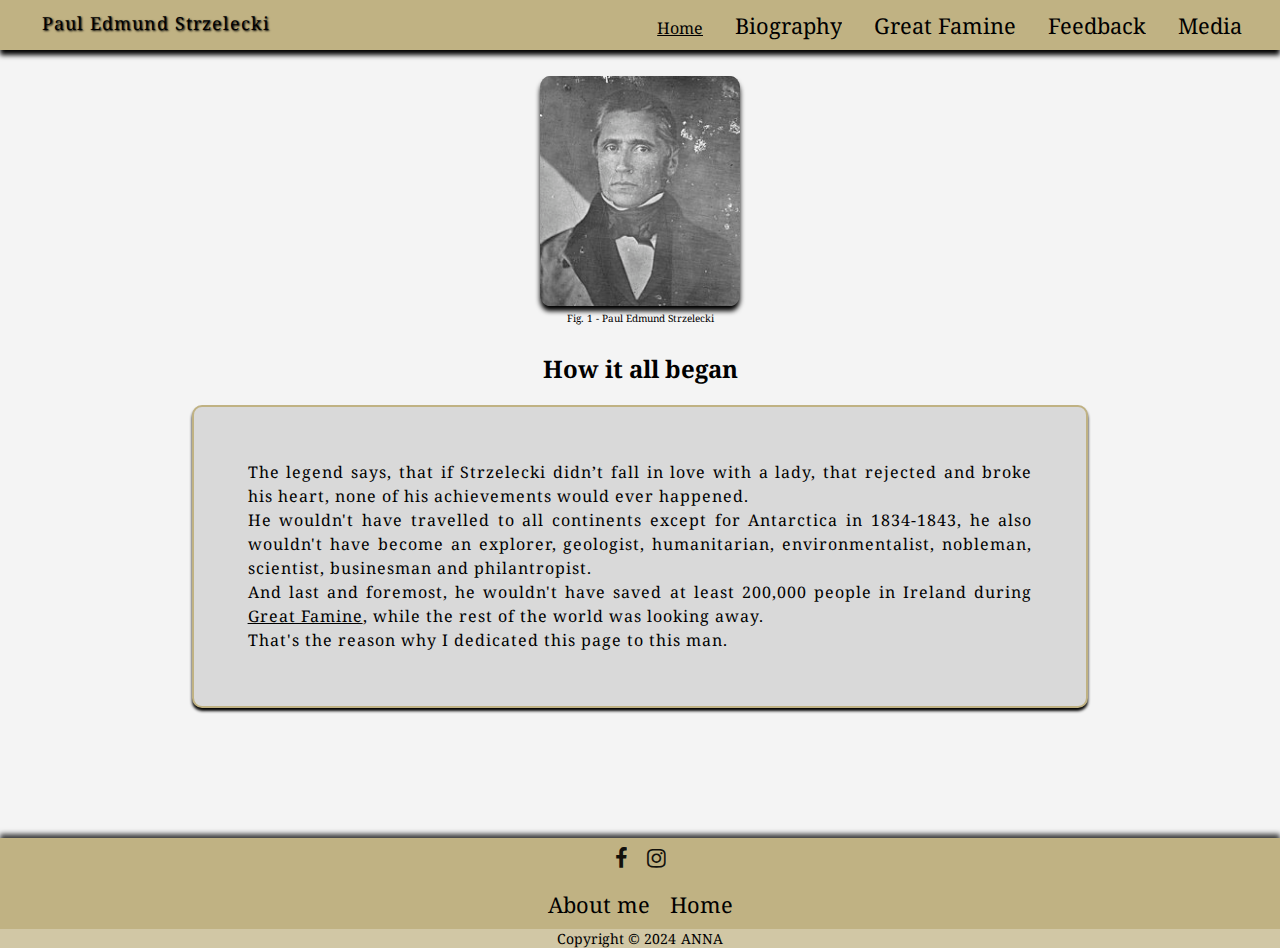
<file: index.html>
<!DOCTYPE html>
<html lang="en">
  <head>
    <meta charset="UTF-8">
    <meta http-equiv="X-UA-Compatible" content="IE=edge"/>
    <meta name="viewport" content="width=device-width, initial-scale=1.0"/>
    <!-- Title -->
    <title>Paul Edmund Strzelecki (1797-1873)</title>
    <!-- Favicon -->
    <link
      rel="apple-touch-icon"
      sizes="180x180"
      href="assets/favicon/apple-touch-icon.png"/>
    <link
      rel="icon"
      type="image/png"
      sizes="32x32"
      href="assets/favicon/favicon-32x32.png"/>
    <link
      rel="icon"
      type="image/png"
      sizes="16x16"
      href="assets/favicon/favicon-16x16.png"/>
    <link
      rel="icon"
      type="image/png"
      sizes="512x512"
      href="assets/favicon/android-chrome-512x512.png"/>
    <link
      rel="icon"
      type="image/png"
      sizes="192x192"
      href="assets/favicon/android-chrome-192x192.png"/>

    <!-- Meta tags -->
    <meta
      name="keywords"
      content="Pawel Strzelecki, Paul Strzelecki, Great Famine, Famine, Great Hunger, Irish Potato Famine, explorer, traveler, "/>
    <meta
      name="description"
      content="Paul Strzelecki. A history of one of the
        greatest travellers and philantropists in the history of the world"/>

    <!-- Add icons and logos library -->
    <link
      rel="stylesheet"
      href="https://cdnjs.cloudflare.com/ajax/libs/font-awesome/4.7.0/css/font-awesome.min.css"/>
    <!-- Link stylesheet-->

    <link rel="stylesheet" href="assets/css/style.css"/>
  </head>
  <body>
    <!-- Wrapper for navbar and main 
        content -->
    <div class="wrapper">
      <!-- Header -->
      <header class="header">
        <!-- logo -->
        <div class="logo">Paul Edmund Strzelecki</div>
        <!-- menu toggle -->
        <input id="menu-toggle" type="checkbox"/>
        <label class="menu-button-container" for="menu-toggle">
          <span class="menu-button"></span
        ></label>
        <!-- navbar -->
        <ul class="menu">
          <li>
            <a href="index.html" id="home" class="active">Home</a>
          </li>
          <li>
            <a href="biography.html"  class="ahref">Biography</a>
          </li>
          <li>
            <a href="greatfamine.html"  class="ahref">Great Famine</a>
          </li>
          <li>
            <a href="leavefeedback.html"  class="ahref">Feedback</a>
          </li>
          <li>
            <a href="media.html"  class="ahref">Media</a>
          </li>
        </ul>
      </header>

      <!--image -->
      <figure class="image">
        <img src="assets/images/picture-1.jpg" alt="photo of Strzelecki" id="picture-1"/>
        <figcaption>Fig. 1 - Paul Edmund Strzelecki</figcaption>
      </figure>

    
      <!-- introduction text -->
    <h2>How it all began</h2>
    <div class="main-content">
        <p class="paragraph">The legend says, that if Strzelecki didn’t fall in love with a lady, that rejected and
            broke his heart, none of his achievements would ever happened.
            <br> He wouldn't have travelled to all continents except for Antarctica in 1834-1843,
            he also wouldn't have become an explorer, geologist, humanitarian, environmentalist, nobleman,
            scientist, businesman and philantropist.
            <br>And last and foremost, he wouldn't have saved at least 200,000 people in Ireland during <a
                href="greatfamine.html" style="color: black;">Great Famine</a>,
            while the rest of the world was looking away.<br>
            That's the reason why I dedicated this page to this man.
        </p>
    
    </div>
    </div>

    <!-- footer-->
    <div class="footer">
        <!-- footer container -->
        <div class="footerContainer">
            <!-- social icons in the footer -->
            <div class="socialIcons">
                <a href="https://www.facebook.com/" target="_blank"><i class="fa fa-facebook"
                        style="color: #000000;"></i></a>
                <a href="https://www.instagram.com/" target="_blank"><i class="fa fa-instagram"
                        style="color: #000000;"></i></a>
            </div>
        </div>
        <!-- footer navigation-->
        <div class="footerNav">
            <ul>
                <li><a href="aboutme.html" target="_blank">About me</a></li>
                <li><a href="#home">Home</a></li>
            </ul>
        </div>
        <!-- footer bottom -->
        <div class="footerBottom">
            <p> Copyright &copy; 2024</p>
            <p id="designer">Anna</p>
        </div>
    </div>


  </body>
</html>
</file>
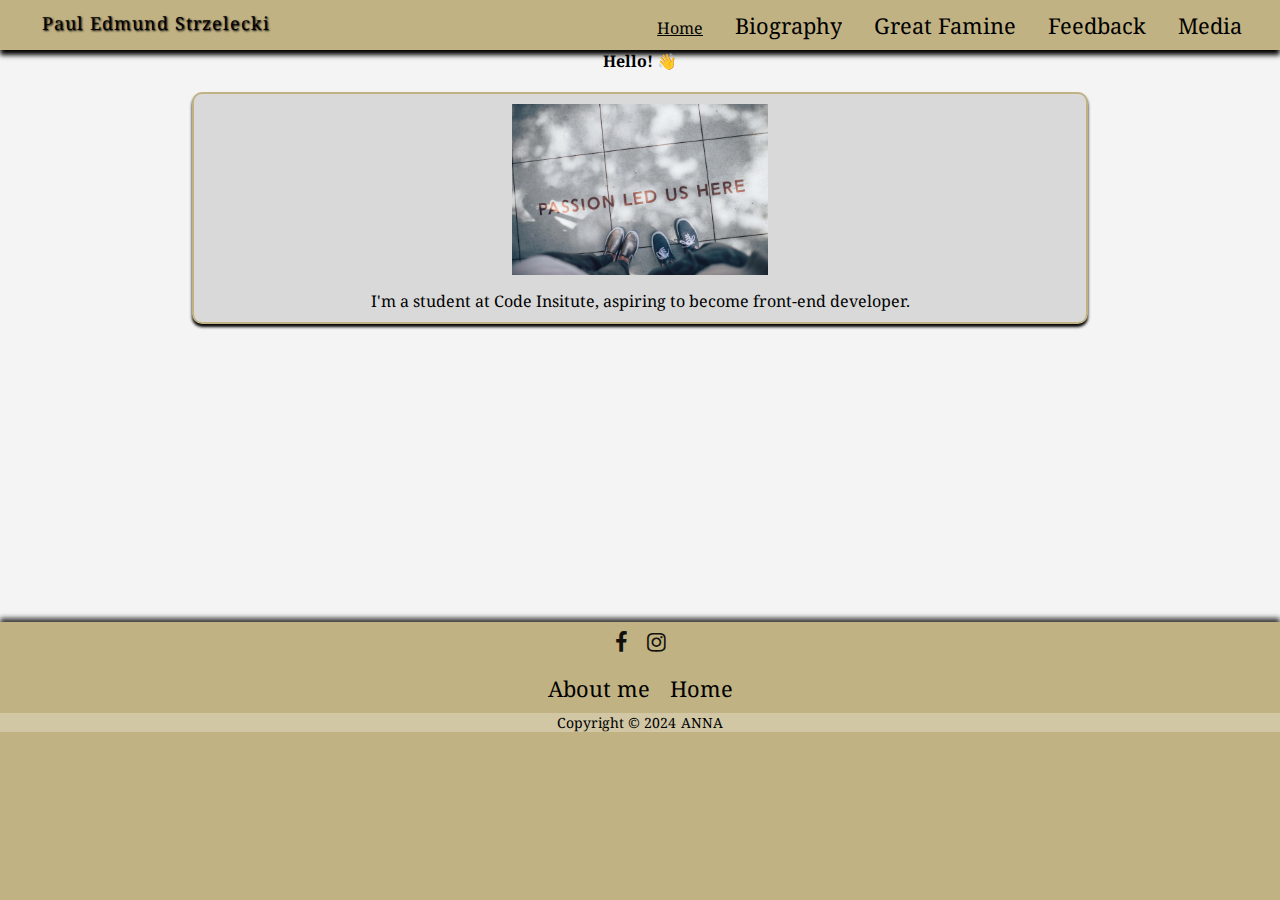
<file: aboutme.html>
<!DOCTYPE html>
<html lang="en">
  <head>
    <meta charset="UTF-8">
    <meta http-equiv="X-UA-Compatible" content="IE=edge"/>
    <meta name="viewport" content="width=device-width, initial-scale=1.0"/>
    <!-- Title -->
    <title>Paul Edmund Strzelecki (1797-1873)</title>
    <!-- Favicon -->
    <link
      rel="apple-touch-icon"
      sizes="180x180"
      href="assets/favicon/apple-touch-icon.png"/>
    <link
      rel="icon"
      type="image/png"
      sizes="32x32"
      href="assets/favicon/favicon-32x32.png"/>
    <link
      rel="icon"
      type="image/png"
      sizes="16x16"
      href="assets/favicon/favicon-16x16.png"/>
    <link
      rel="icon"
      type="image/png"
      sizes="512x512"
      href="assets/favicon/android-chrome-512x512.png"/>
    <link
      rel="icon"
      type="image/png"
      sizes="192x192"
      href="assets/favicon/android-chrome-192x192.png"/>

    <!-- Meta tags -->
    <meta
      name="keywords"
      content="Pawel Strzelecki, Paul Strzelecki, Great Famine, Famine, Great Hunger, Irish Potato Famine, explorer, traveler, "/>
    <meta
      name="description"
      content="Paul Strzelecki. A history of one of the
        greatest travellers and philantropists in the history of the world"/>

    <!-- Add icons and logos library -->
    <link
      rel="stylesheet"
      href="https://cdnjs.cloudflare.com/ajax/libs/font-awesome/4.7.0/css/font-awesome.min.css"/>
    <!-- Link stylesheet-->

    <link rel="stylesheet" href="assets/css/style.css"/>
  </head>

  <body>
    <!-- Wrapper for navbar and main 
        content -->
    <div class="wrapper">
      <!-- Header -->
      <header class="header">
        <!-- logo -->
        <div class="logo">Paul Edmund Strzelecki</div>
        <!-- menu toggle -->
        <input id="menu-toggle" type="checkbox" />
        <label class="menu-button-container" for="menu-toggle">
          <span class="menu-button"></span
        ></label>
        <!-- navbar -->
        <ul class="menu">
          <li>
            <a href="index.html" id="home" class="active">Home</a>
          </li>
          <li>
            <a href="biography.html"  class="ahref">Biography</a>
          </li>
          <li>
            <a href="greatfamine.html"  class="ahref">Great Famine</a>
          </li>
          <li>
            <a href="leavefeedback.html"  class="ahref">Feedback</a>
          </li>
          <li>
            <a href="media.html" class="ahref">Media</a>
          </li>
        </ul>
      </header>

      <!-- About me -->
    <h4>Hello! &#128075;</h4>
      <div class="main-content">
        <img src="assets/images/aboutme-image.jpg" alt="image about me" style="width:20vw; height: auto"/>  
        <p style="padding-top: 10px">
          I'm a student at Code Insitute, aspiring to become front-end
          developer.
        </p>
      </div>
    </div>

    <!-- footer-->
    <div class="footer">
      <!-- footer container -->
      <div class="footerContainer">
        <!-- social icons in the footer -->
        <div class="socialIcons">
          <a href="https://www.facebook.com/" target="_blank"
            ><i class="fa fa-facebook" style="color: #000000"></i
          ></a>
          <a href="https://www.instagram.com/" target="_blank"
            ><i class="fa fa-instagram" style="color: #000000"></i
          ></a>
        </div>
      </div>
      <!-- footer navigation-->
      <div class="footerNav">
        <ul>
          <li><a href="aboutme.html" target="_blank">About me</a></li>
          <li><a href="#home">Home</a></li>
        </ul>
      </div>
      <!-- footer bottom -->
      <div class="footerBottom">
        <p>Copyright &copy; 2024</p>
        <p id="designer">Anna</p>
      </div>
    </div>
  </body>
</html>
</file>
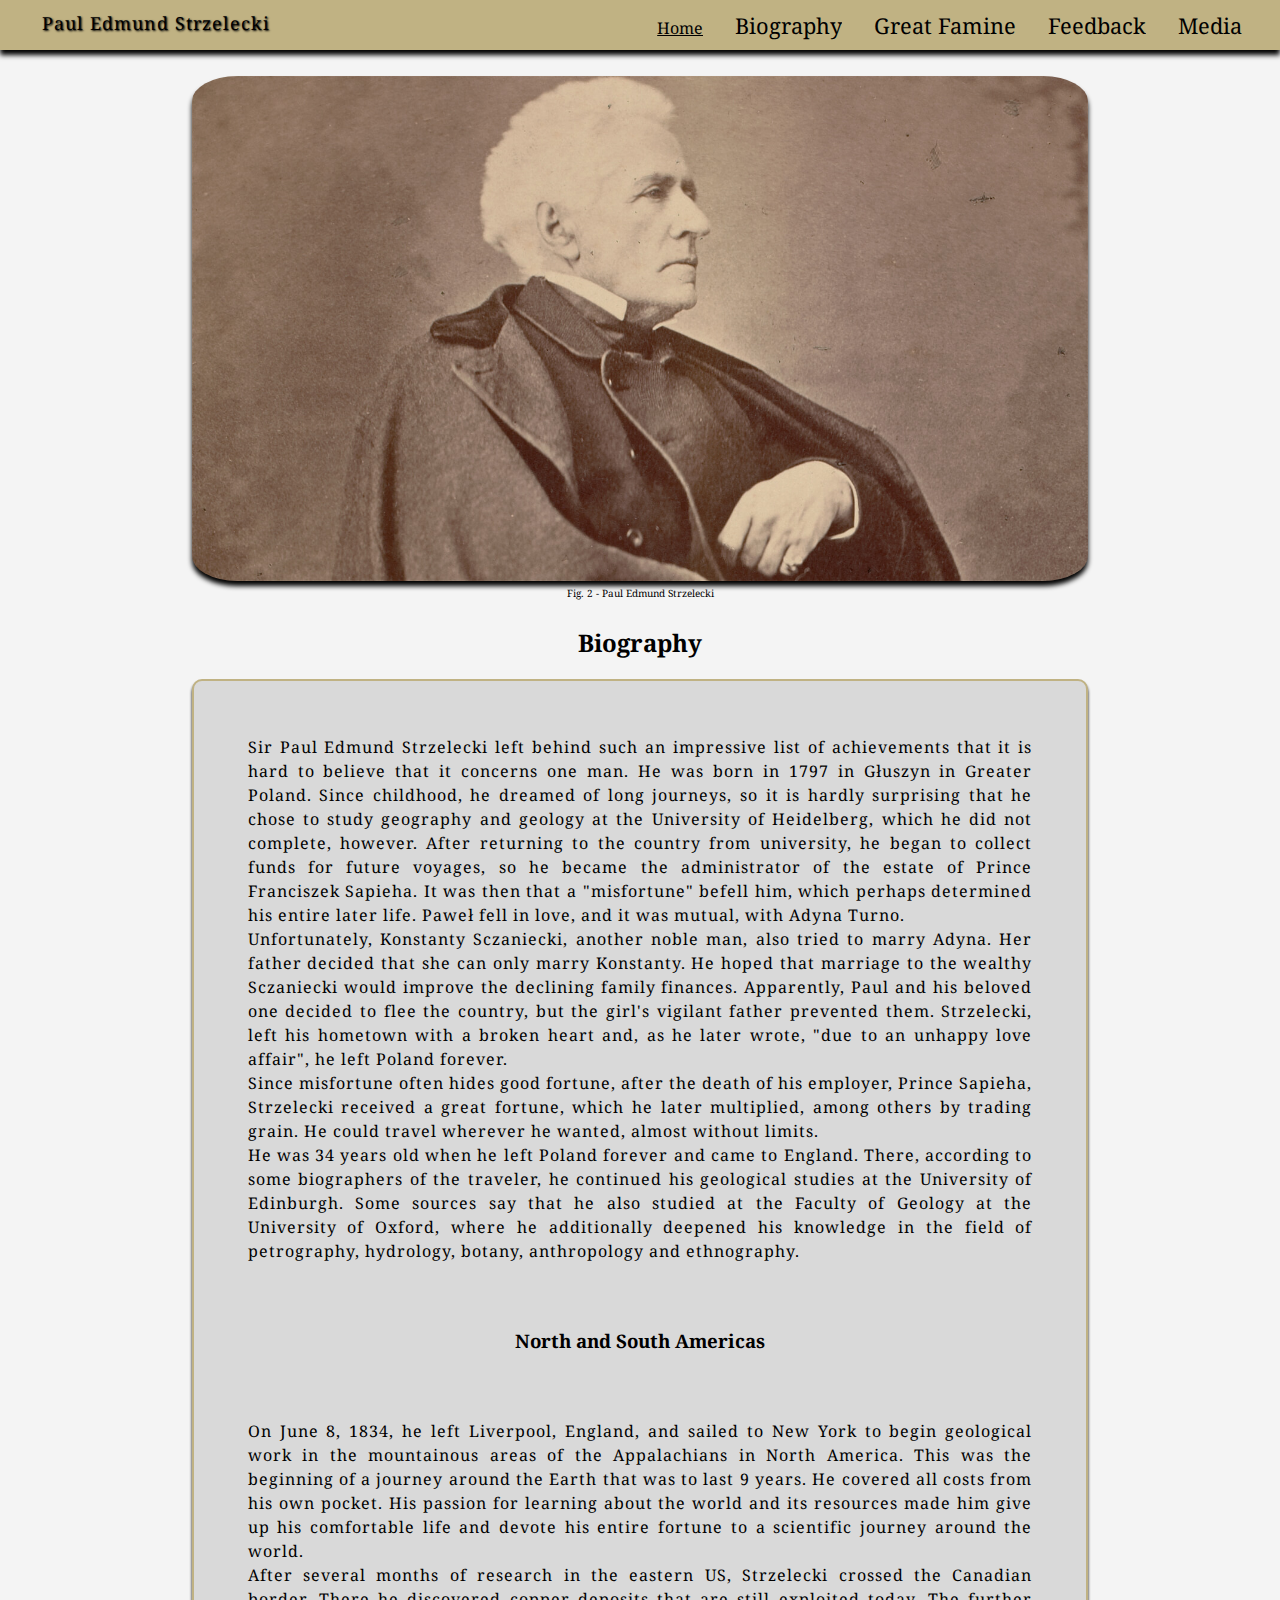
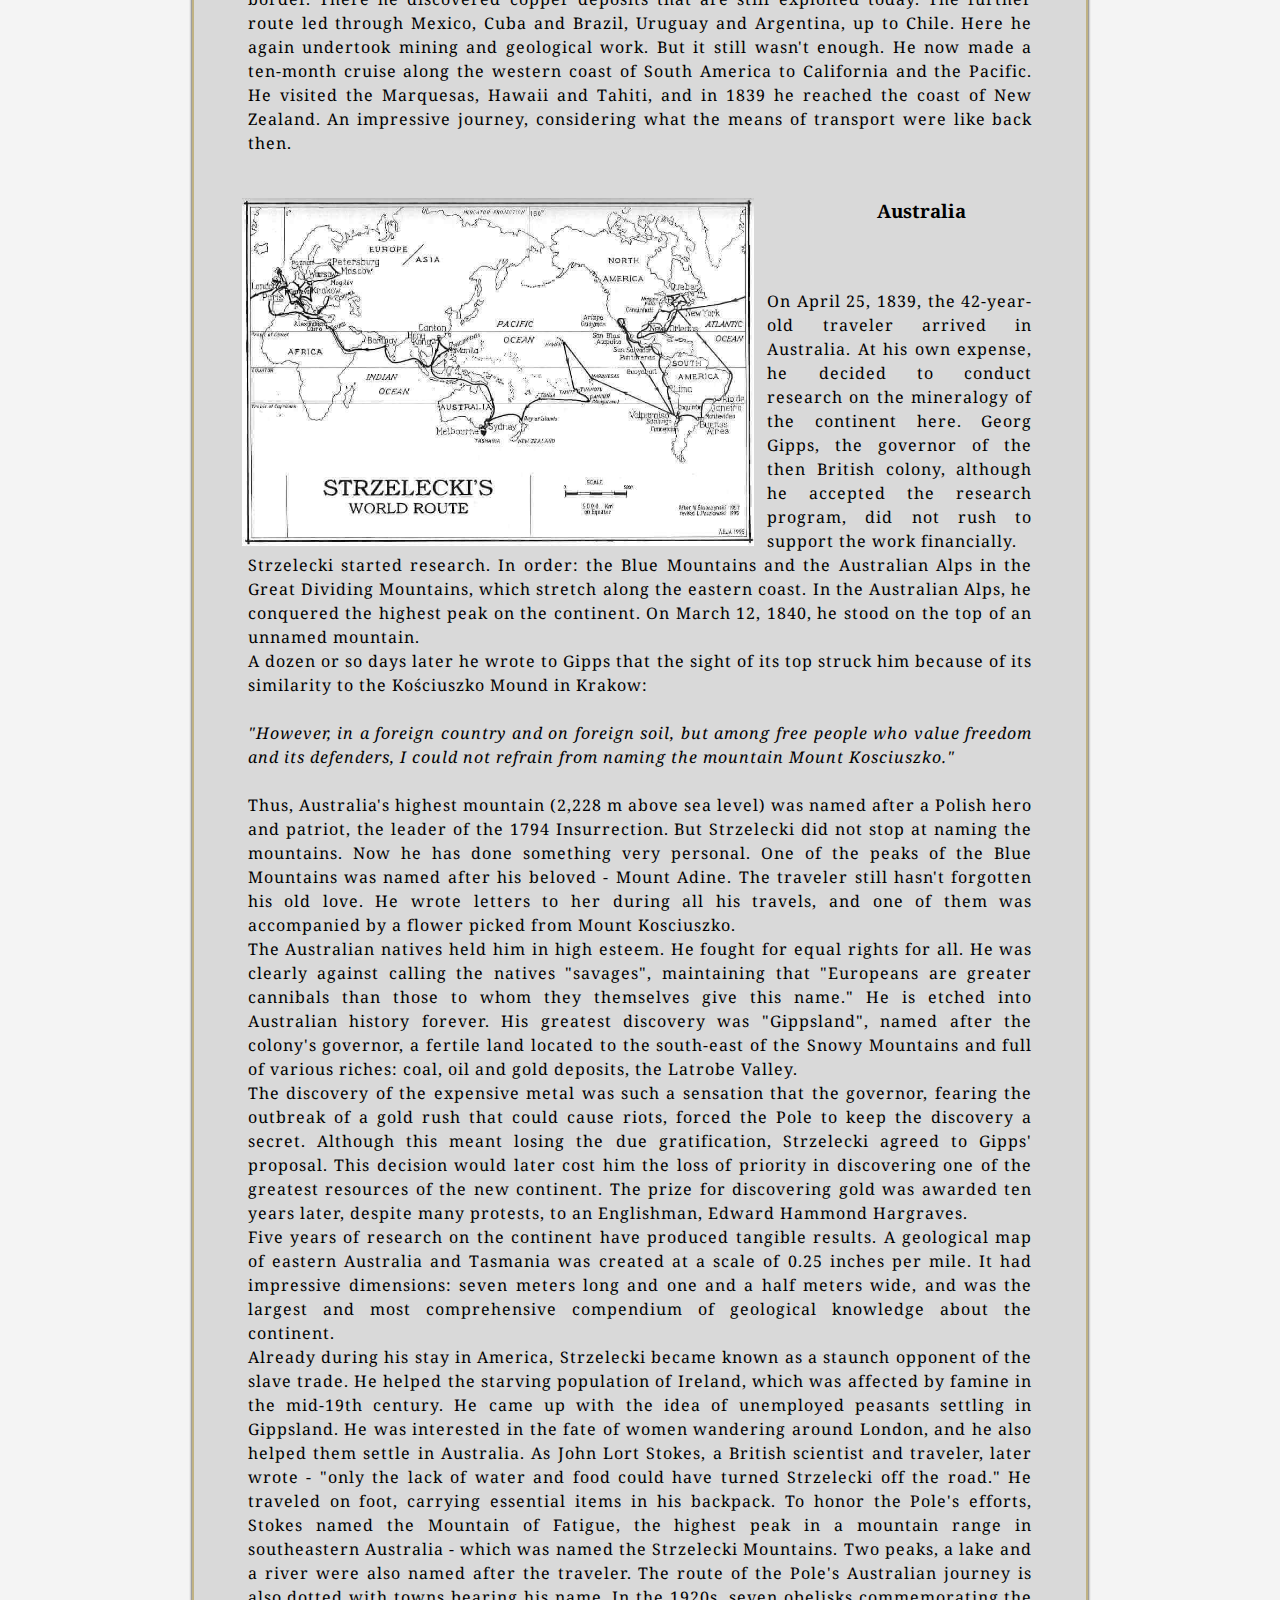
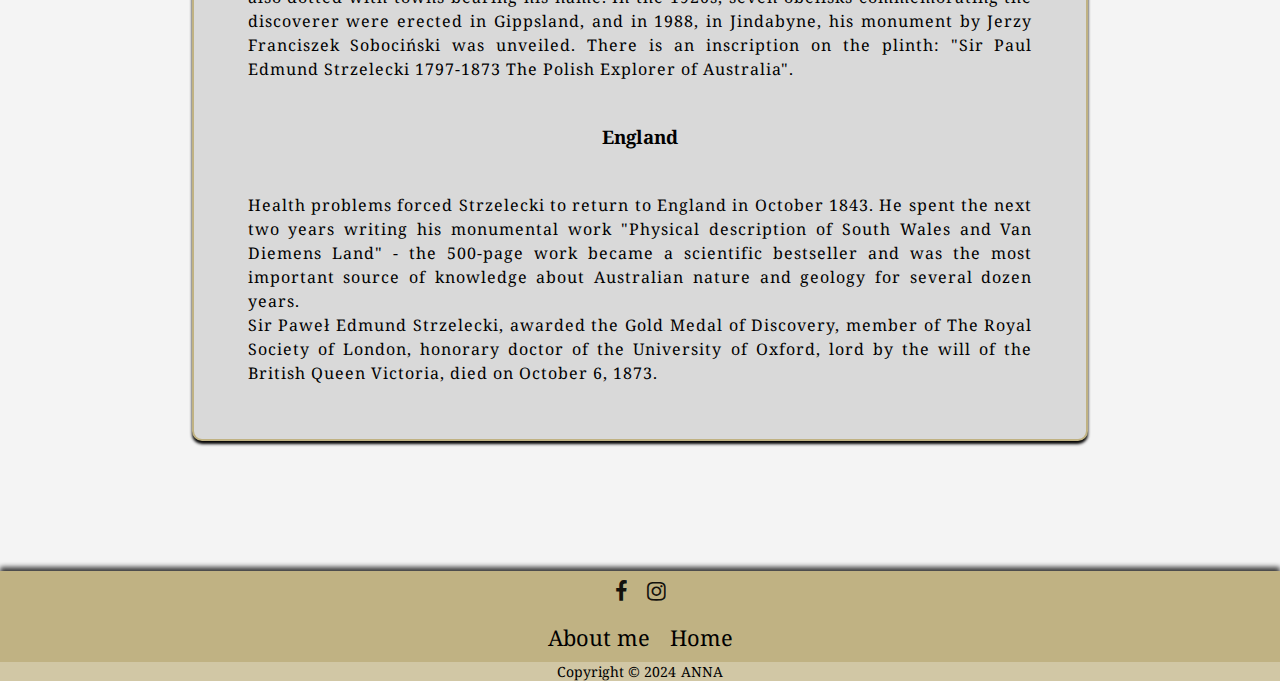
<file: biography.html>
<!DOCTYPE html>
<html lang="en">
  <head>
    <meta charset="UTF-8">
    <meta http-equiv="X-UA-Compatible" content="IE=edge" />
    <meta name="viewport" content="width=device-width, initial-scale=1.0"/>
    <!-- Title -->
    <title>Paul Edmund Strzelecki (1797-1873)</title>
    <!-- Favicon -->
    <link
      rel="apple-touch-icon"
      sizes="180x180"
      href="assets/favicon/apple-touch-icon.png"/>
    <link
      rel="icon"
      type="image/png"
      sizes="32x32"
      href="assets/favicon/favicon-32x32.png"/>
    <link
      rel="icon"
      type="image/png"
      sizes="16x16"
      href="assets/favicon/favicon-16x16.png"/>
    <link
      rel="icon"
      type="image/png"
      sizes="512x512"
      href="assets/favicon/android-chrome-512x512.png"/>
    <link
      rel="icon"
      type="image/png"
      sizes="192x192"
      href="assets/favicon/android-chrome-192x192.png"/>

    <!-- Meta tags -->
    <meta
      name="keywords"
      content="Pawel Strzelecki, Paul Strzelecki, Great Famine, Famine, Great Hunger, Irish Potato Famine, explorer, traveler, "/>
    <meta
      name="description"
      content="Paul Strzelecki. A history of one of the
        greatest travellers and philantropists in the history of the world"/>

    <!-- Add icons and logos library -->
    <link
      rel="stylesheet"
      href="https://cdnjs.cloudflare.com/ajax/libs/font-awesome/4.7.0/css/font-awesome.min.css"/>
    <!-- Link stylesheet-->

    <link rel="stylesheet" href="assets/css/style.css"/>
  </head>

  <body>
    <!-- Wrapper for navbar and main 
        content -->
    <div class="wrapper">
      <!-- Header -->
      <header class="header">
        <!-- logo -->
        <div class="logo">Paul Edmund Strzelecki</div>
        <!-- menu toggle -->
        <input id="menu-toggle" type="checkbox" />
        <label class="menu-button-container" for="menu-toggle">
          <span class="menu-button"></span
        ></label>
        <!-- navbar -->
        <ul class="menu">
          <li>
            <a href="index.html" id="home" class="active">Home</a>
          </li>
          <li>
            <a href="biography.html"  class="ahref">Biography</a>
          </li>
          <li>
            <a href="greatfamine.html"  class="ahref">Great Famine</a>
          </li>
          <li>
            <a href="leavefeedback.html"  class="ahref">Feedback</a>
          </li>
          <li>
            <a href="media.html"  class="ahref">Media</a>
          </li>
        </ul>
      </header>

      <!-- Picture 2 of Strzelecki -->
      <figure class="image">
        <img src="assets/images/picture-2.jpg" alt="image of Strzelecki" id="picture-2" />
        <figcaption>Fig. 2 - Paul Edmund Strzelecki</figcaption>
      </figure>

      <!-- Main text-->
    <h2>Biography</h2>
    <div class="main-content"> 
        <p class="paragraph">Sir Paul Edmund Strzelecki left behind such an impressive list of achievements that it is
            hard to believe that it concerns one man.
    
            He was born in 1797 in Głuszyn in Greater Poland. Since childhood, he dreamed of long journeys, so it is
            hardly surprising that he chose to study geography and geology at the University of Heidelberg, which he did
            not complete, however. After returning to the country from university, he began to collect funds for future
            voyages, so he became the administrator of the estate of Prince Franciszek Sapieha. It was then that a
            "misfortune" befell him, which perhaps determined his entire later life. Paweł fell in love, and it was
            mutual, with Adyna Turno.<br>
            Unfortunately, Konstanty Sczaniecki, another noble man, also tried to marry Adyna. Her father decided that
            she
            can only marry Konstanty. He hoped that marriage to the wealthy Sczaniecki would improve the declining
            family
            finances. Apparently, Paul and his beloved one decided to flee the country, but the girl's vigilant father
            prevented them. Strzelecki, left his hometown with a broken heart and, as he later wrote, "due to an unhappy
            love affair", he left Poland forever.
            <br>
            Since misfortune often hides good fortune, after the death of his employer, Prince Sapieha, Strzelecki
            received a great fortune, which he later multiplied, among others by trading grain. He could travel wherever
            he wanted, almost without limits.
            <br>
            He was 34 years old when he left Poland forever and came to England. There, according to some biographers of
            the traveler, he continued his geological studies at the University of Edinburgh. Some sources say that he
            also studied at the Faculty of Geology at the University of Oxford, where he additionally deepened his
            knowledge in the field of petrography, hydrology, botany, anthropology and ethnography.
        </p>
        <br>
    
        <h3>North and South Americas</h3>
        <br>
        <p class="paragraph">On June 8, 1834, he left Liverpool, England, and sailed to New York to begin geological
            work in the mountainous areas of the Appalachians in North America. This was the beginning of a journey
            around the Earth that was to last 9 years.
            He covered all costs from his own pocket. His passion for
            learning about the world and its resources made him give up his comfortable life and devote his entire
            fortune to a scientific journey around the world.
            <br>
            After several months of research in the eastern US, Strzelecki crossed the Canadian border. There he
            discovered copper deposits that are still exploited today. The further route led through Mexico, Cuba and
            Brazil, Uruguay and Argentina, up to Chile. Here he again undertook mining and geological work. But it still
            wasn't enough. He now made a ten-month cruise along the western coast of South America to California and the
            Pacific. He visited the Marquesas, Hawaii and Tahiti, and in 1839 he reached the coast of New Zealand. An
            impressive journey, considering what the means of transport were like back then.
        </p>
        <!-- World tour map image-->
        <img src="assets/images/world-tour-map.jpg" id="world-tour-map-image" alt="Strzelecki's world tour map image">
        <h3>Australia</h3>
        <br>
        <p class="paragraph">On April 25, 1839, the 42-year-old traveler arrived in Australia. At his own expense, he
            decided to conduct research on the mineralogy of the continent here. Georg Gipps, the governor of the then
            British colony, although he accepted the research program, did not rush to support the work financially.<br>

            Strzelecki started research. In order: the Blue Mountains and the Australian Alps in the Great Dividing
            Mountains, which stretch along the eastern coast. In the Australian Alps, he conquered the highest peak on
            the continent. On March 12, 1840, he stood on the top of an unnamed mountain.<br>
    
            A dozen or so days later he wrote to Gipps that the sight of its top struck him because of its similarity to
            the Kościuszko Mound in Krakow:<br><br>
    
            <em>"However, in a foreign country and on foreign soil, but among free people who value freedom and its
                defenders, I could not refrain from naming the mountain Mount Kosciuszko."</em><br><br>

            Thus, Australia's highest mountain (2,228 m above sea level) was named after a Polish hero and patriot, the
            leader of the 1794 Insurrection. But Strzelecki did not stop at naming the mountains. Now he has done
            something very personal. One of the peaks of the Blue Mountains was named after his beloved - Mount Adine.
            The traveler still hasn't forgotten his old love. He wrote letters to her during all his travels, and one of
            them was accompanied by a flower picked from Mount Kosciuszko.<br>

            The Australian natives held him in high esteem. He fought for equal rights for all. He was clearly against
            calling the natives "savages", maintaining that "Europeans are greater cannibals than those to whom they
            themselves give this name." He is etched into Australian history forever. His greatest discovery was
            "Gippsland", named after the colony's governor, a fertile land located to the south-east of the Snowy
            Mountains and full of various riches: coal, oil and gold deposits, the Latrobe Valley.<br>

            The discovery of the expensive metal was such a sensation that the governor, fearing the outbreak of a gold
            rush that could cause riots, forced the Pole to keep the discovery a secret. Although this meant losing the
            due gratification, Strzelecki agreed to Gipps' proposal. This decision would later cost him the loss of
            priority in discovering one of the greatest resources of the new continent. The prize for discovering gold
            was awarded ten years later, despite many protests, to an Englishman, Edward Hammond Hargraves.<br>

            Five years of research on the continent have produced tangible results. A geological map of eastern
            Australia and Tasmania was created at a scale of 0.25 inches per mile. It had impressive dimensions: seven
            meters long and one and a half meters wide, and was the largest and most comprehensive compendium of
            geological knowledge about the continent.<br>

            Already during his stay in America, Strzelecki became known as a staunch opponent of the slave trade. He
            helped the starving population of Ireland, which was affected by famine in the mid-19th century. He came up
            with the idea of ​​unemployed peasants settling in Gippsland. He was interested in the fate of women
            wandering around London, and he also helped them settle in Australia. As John Lort Stokes, a British
            scientist and traveler, later wrote - "only the lack of water and food could have turned Strzelecki off the
            road." He traveled on foot, carrying essential items in his backpack. To honor the Pole's efforts, Stokes
            named the Mountain of Fatigue, the highest peak in a mountain range in southeastern Australia - which was
            named the Strzelecki Mountains. Two peaks, a lake and a river were also named after the traveler. The route
            of the Pole's Australian journey is also dotted with towns bearing his name. In the 1920s, seven obelisks
            commemorating the discoverer were erected in Gippsland, and in 1988, in Jindabyne, his monument by Jerzy
            Franciszek Sobociński was unveiled. There is an inscription on the plinth: "Sir Paul Edmund Strzelecki
            1797-1873 The Polish Explorer of Australia".
        </p>
    
        <h3>England</h3>
    
        <p class="paragraph">
            Health problems forced Strzelecki to return to England in October 1843. He spent the next two years writing
            his monumental work "Physical description of South Wales and Van Diemens Land" - the 500-page work became a
            scientific bestseller and was the most important source of knowledge about Australian nature and geology for
            several dozen years.
            <br>
    
            Sir Paweł Edmund Strzelecki, awarded the Gold Medal of Discovery, member of The Royal Society of London,
            honorary doctor of the University of Oxford, lord by the will of the British Queen Victoria, died on October
            6, 1873.
        </p>
    </div>
</div>

    <!-- footer-->
    <div class="footer">
      <!-- footer container -->
      <div class="footerContainer">
        <!-- social icons in the footer -->
        <div class="socialIcons">
          <a href="https://www.facebook.com/" target="_blank"
            ><i class="fa fa-facebook" style="color: #000000"></i
          ></a>
          <a href="https://www.instagram.com/" target="_blank"
            ><i class="fa fa-instagram" style="color: #000000"></i
          ></a>
        </div>
      </div>
      <!-- footer navigation-->
      <div class="footerNav">
        <ul>
          <li><a href="aboutme.html" target="_blank">About me</a></li>
          <li><a href="#home">Home</a></li>
        </ul>
      </div>
      <!-- footer bottom -->
      <div class="footerBottom">
        <p>Copyright &copy; 2024</p>
        <p id="designer">Anna</p>
      </div>
    </div>
  </body>
</html>
</file>
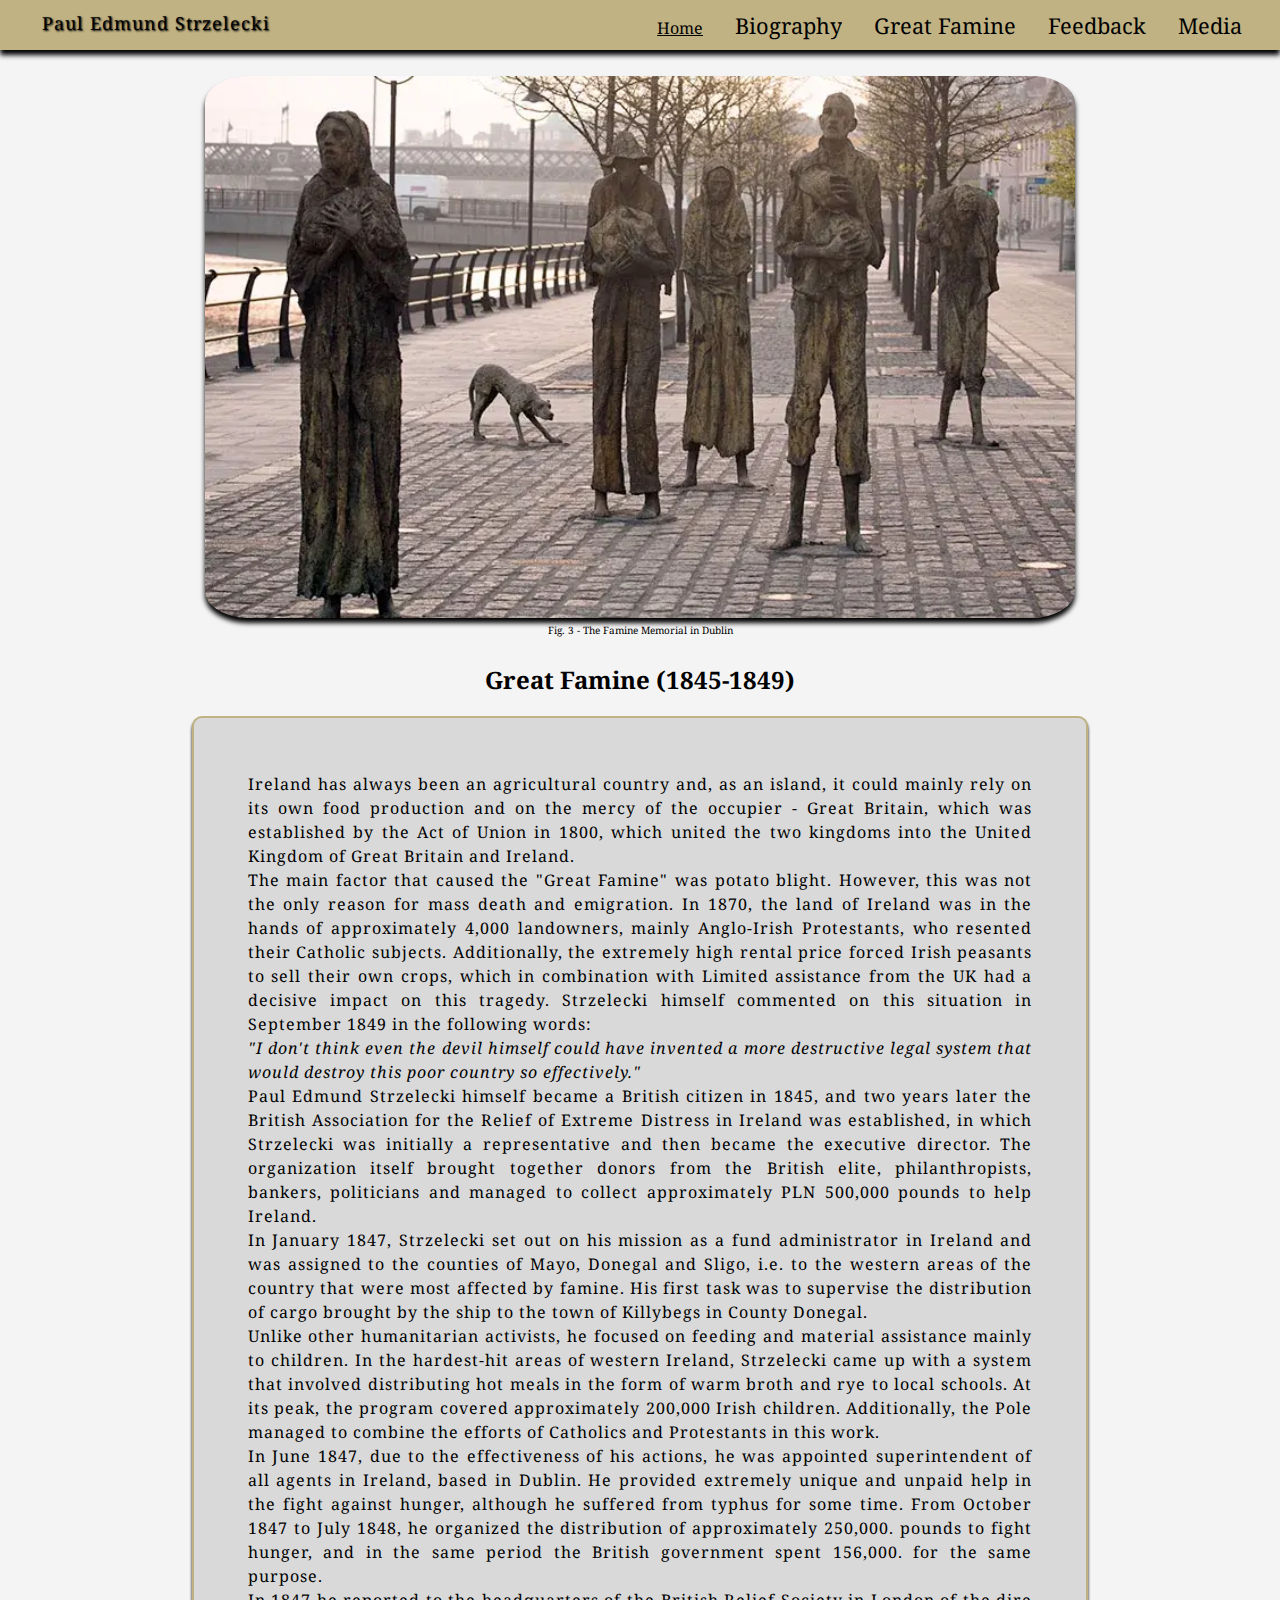
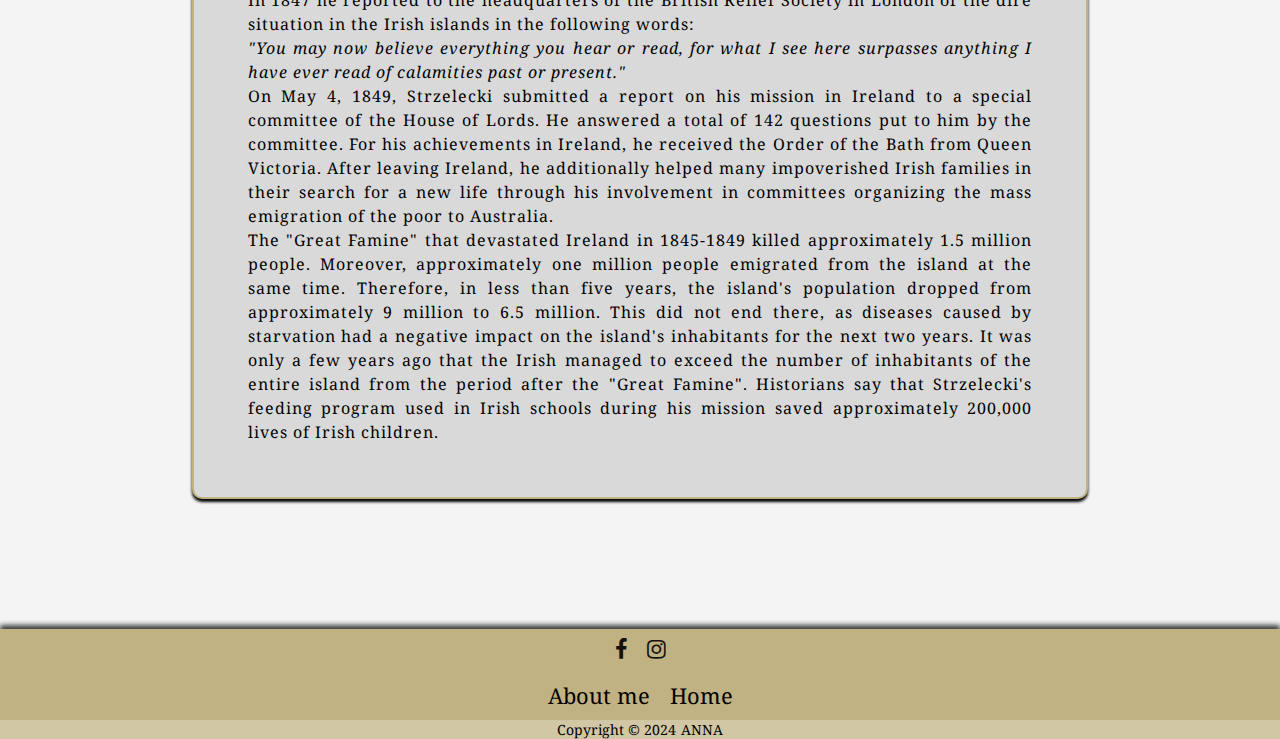
<file: greatfamine.html>
<!DOCTYPE html>
<html lang="en">

<head>
    <meta charset="UTF-8">
    <meta http-equiv="X-UA-Compatible" content="IE=edge"/>
    <meta name="viewport" content="width=device-width, initial-scale=1.0"/>
    <!-- Title -->
    <title>Paul Edmund Strzelecki (1797-1873)</title>
    <!-- Favicon -->
    <link rel="apple-touch-icon" sizes="180x180" href="assets/favicon/apple-touch-icon.png"/>
    <link rel="icon" type="image/png" sizes="32x32" href="assets/favicon/favicon-32x32.png"/>
    <link rel="icon" type="image/png" sizes="16x16" href="assets/favicon/favicon-16x16.png"/>
    <link rel="icon" type="image/png" sizes="512x512" href="assets/favicon/android-chrome-512x512.png"/>
    <link rel="icon" type="image/png" sizes="192x192" href="assets/favicon/android-chrome-192x192.png"/>

    <!-- Meta tags -->
    <meta name="keywords"
        content="Pawel Strzelecki, Paul Strzelecki, Great Famine, Famine, Great Hunger, Irish Potato Famine, explorer, traveler, "/>
    <meta name="description" content="Paul Strzelecki. A history of one of the
        greatest travellers and philantropists in the history of the world"/>

    <!-- Add icons and logos library -->
    <link rel="stylesheet" href="https://cdnjs.cloudflare.com/ajax/libs/font-awesome/4.7.0/css/font-awesome.min.css"/>
    <!-- Link stylesheet-->

    <link rel="stylesheet" href="assets/css/style.css"/>
</head>

<body>
    <!-- Wrapper for navbar and main 
        content -->
    <div class="wrapper">
        <!-- Header -->
        <header class="header">
            <!-- logo -->
            <div class="logo">Paul Edmund Strzelecki</div>
            <!-- menu toggle -->
            <input id="menu-toggle" type="checkbox" />
            <label class="menu-button-container" for="menu-toggle">
                <span class="menu-button"></span></label>
            <!-- navbar -->
            <ul class="menu">
                <li>
                    <a href="index.html" id="home" class="active">Home</a>
                </li>
                <li>
                    <a href="biography.html"  class="ahref">Biography</a>
                </li>
                <li>
                    <a href="greatfamine.html"  class="ahref">Great Famine</a>
                </li>
                <li>
                    <a href="leavefeedback.html"  class="ahref">Feedback</a>
                </li>
                <li>
                    <a href="media.html"  class="ahref">Media</a>
                </li>
            </ul>
        </header>

        <!-- Picture of the Famine Memorial -->
        <figure class="image">
            <img src="assets/images/picture-5.webp" alt="The Famine Memorial in Dublin" id="great-famine-picture" />
            <figcaption>Fig. 3 - The Famine Memorial in Dublin</figcaption>
        </figure>

        <!-- Main text-->

        <h2>Great Famine (1845-1849)</h2>
        <div class="main-content">
                <p class="paragraph">
        
                    Ireland has always been an agricultural country and, as an island, it could mainly rely on its own food
                    production and on the mercy of the occupier - Great Britain, which was established by the Act of Union
                    in 1800, which united the two kingdoms into the United Kingdom of Great Britain and Ireland.
                    <br>
                    The main factor that caused the "Great Famine" was potato blight. However, this was not the only reason
                    for mass death and emigration. In 1870, the land of Ireland was in the hands of approximately 4,000
                    landowners, mainly Anglo-Irish Protestants, who resented their Catholic subjects. Additionally, the
                    extremely high rental price forced Irish peasants to sell their own crops, which in combination with
                    Limited assistance from the UK had a decisive impact on this tragedy. Strzelecki himself commented on
                    this situation in September 1849 in the following words:<br>

                    <em>"I don't think even the devil himself could have invented a more destructive legal system that would
                        destroy this poor country so effectively."</em><br>

                    Paul Edmund Strzelecki himself became a British citizen in 1845, and two years later the British
                    Association for the Relief of Extreme Distress in Ireland was established, in which Strzelecki was
                    initially a representative and then became the executive director. The organization itself brought
                    together donors from the British elite, philanthropists, bankers, politicians and managed to collect
                    approximately PLN 500,000 pounds to help Ireland.<br>

                    In January 1847, Strzelecki set out on his mission as a fund administrator in Ireland and was assigned
                    to the counties of Mayo, Donegal and Sligo, i.e. to the western areas of the country that were most
                    affected by famine. His first task was to supervise the distribution of cargo brought by the ship to the
                    town of Killybegs in County Donegal.<br>

                    Unlike other humanitarian activists, he focused on feeding and material assistance mainly to children.
                    In the hardest-hit areas of western Ireland, Strzelecki came up with a system that involved distributing
                    hot meals in the form of warm broth and rye to local schools. At its peak, the program covered
                    approximately 200,000 Irish children. Additionally, the Pole managed to combine the efforts of Catholics
                    and Protestants in this work.<br>

                    In June 1847, due to the effectiveness of his actions, he was appointed superintendent of all agents in
                    Ireland, based in Dublin. He provided extremely unique and unpaid help in the fight against hunger,
                    although he suffered from typhus for some time. From October 1847 to July 1848, he organized the
                    distribution of approximately 250,000. pounds to fight hunger, and in the same period the British
                    government spent 156,000. for the same purpose.<br>

                    In 1847 he reported to the headquarters of the British Relief Society in London of the dire situation in
                    the Irish islands in the following words:<br>

                    <em>"You may now believe everything you hear or read, for what I see here surpasses anything I have ever
                        read of calamities past or present."</em><br>

                    On May 4, 1849, Strzelecki submitted a report on his mission in Ireland to a special committee of the
                    House of Lords. He answered a total of 142 questions put to him by the committee. For his achievements
                    in Ireland, he received the Order of the Bath from Queen Victoria. After leaving Ireland, he
                    additionally helped many impoverished Irish families in their search for a new life through his
                    involvement in committees organizing the mass emigration of the poor to Australia.<br>

                    The "Great Famine" that devastated Ireland in 1845-1849 killed approximately 1.5 million people.
                    Moreover, approximately one million people emigrated from the island at the same time. Therefore, in
                    less than five years, the island's population dropped from approximately 9 million to 6.5 million. This
                    did not end there, as diseases caused by starvation had a negative impact on the island's inhabitants
                    for the next two years. It was only a few years ago that the Irish managed to exceed the number of
                    inhabitants of the entire island from the period after the "Great Famine".
                    Historians say that Strzelecki's feeding program used in Irish schools during his mission saved
                    approximately 200,000 lives of Irish children.<br>
                 </p>
        </div>
    
    </div>
            
    <!-- footer-->
    <div class="footer">
        <!-- footer container -->
        <div class="footerContainer">
            <!-- social icons in the footer -->
            <div class="socialIcons">
                <a href="https://www.facebook.com/" target="_blank"><i class="fa fa-facebook"
                        style="color: #000000"></i></a>
                <a href="https://www.instagram.com/" target="_blank"><i class="fa fa-instagram"
                        style="color: #000000"></i></a>
            </div>
        </div>
        <!-- footer navigation-->
        <div class="footerNav">
            <ul>
                <li><a href="aboutme.html" target="_blank">About me</a></li>
                <li><a href="#home">Home</a></li>
            </ul>
        </div>
        <!-- footer bottom -->
        <div class="footerBottom">
            <p>Copyright &copy; 2024</p>
            <p id="designer">Anna</p>
        </div>
    </div>
</body>

</html>
</file>
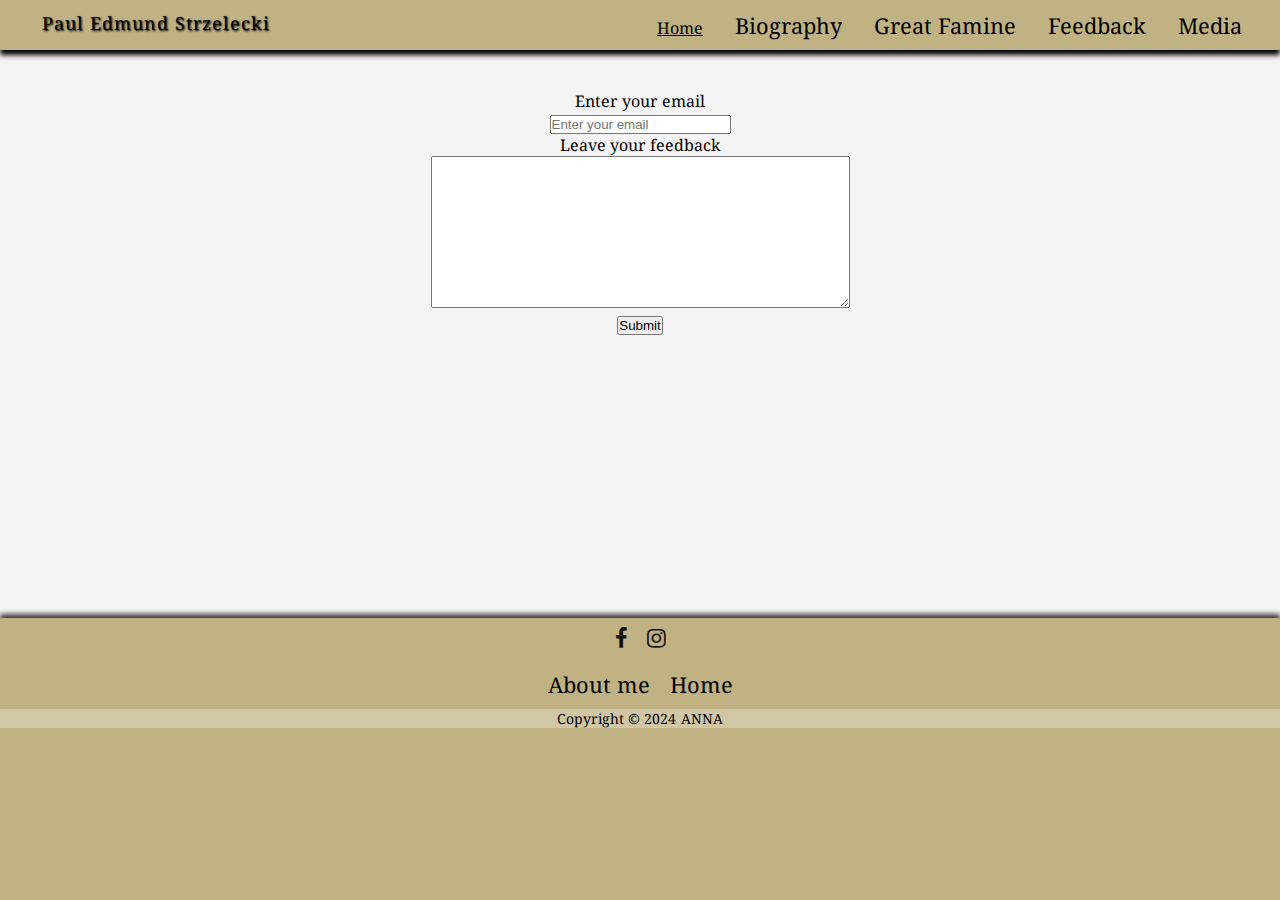
<file: leavefeedback.html>
<!DOCTYPE html>
<html lang="en">
  <head>
    <meta charset="UTF-8">
    <meta http-equiv="X-UA-Compatible" content="IE=edge"/>
    <meta name="viewport" content="width=device-width, initial-scale=1.0"/>
    <!-- Title -->
    <title>Paul Edmund Strzelecki (1797-1873)</title>
    <!-- Favicon -->
    <link
      rel="apple-touch-icon"
      sizes="180x180"
      href="assets/favicon/apple-touch-icon.png"/>
    <link
      rel="icon"
      type="image/png"
      sizes="32x32"
      href="assets/favicon/favicon-32x32.png"/>
    <link
      rel="icon"
      type="image/png"
      sizes="16x16"
      href="assets/favicon/favicon-16x16.png"/>
    <link
      rel="icon"
      type="image/png"
      sizes="512x512"
      href="assets/favicon/android-chrome-512x512.png"/>
    <link
      rel="icon"
      type="image/png"
      sizes="192x192"
      href="assets/favicon/android-chrome-192x192.png"/>

    <!-- Meta tags -->
    <meta
      name="keywords"
      content="Pawel Strzelecki, Paul Strzelecki, Great Famine, Famine, Great Hunger, Irish Potato Famine, explorer, traveler, "/>
    <meta
      name="description"
      content="Paul Strzelecki. A history of one of the
        greatest travellers and philantropists in the history of the world"/>

    <!-- Add icons and logos library -->
    <link
      rel="stylesheet"
      href="https://cdnjs.cloudflare.com/ajax/libs/font-awesome/4.7.0/css/font-awesome.min.css"/>
    <!-- Link stylesheet-->

    <link rel="stylesheet" href="assets/css/style.css"/>
  </head>

  <body>
    <!-- Wrapper for navbar and main 
        content -->
    <div class="wrapper">
      <!-- Header -->
      <header class="header">
        <!-- logo -->
        <div class="logo">Paul Edmund Strzelecki</div>
        <!-- menu toggle -->
        <input id="menu-toggle" type="checkbox" />
        <label class="menu-button-container" for="menu-toggle">
          <span class="menu-button"></span
        ></label>
        <!-- navbar -->
        <ul class="menu">
          <li>
            <a href="index.html" id="home" class="active">Home</a>
          </li>
          <li>
            <a href="biography.html"  class="ahref">Biography</a>
          </li>
          <li>
            <a href="greatfamine.html"  class="ahref">Great Famine</a>
          </li>
          <li>
            <a href="leavefeedback.html"  class="ahref">Feedback</a>
          </li>
          <li>
            <a href="media.html"  class="ahref">Media</a>
          </li>
        </ul>
      </header>

    <!-- Feedback form -->
    <div id="feedback">
        <form action="https://formdump.codeinstitute.net" method="POST">
            <p><label for="email">Enter your email</label></p>
            <input type="text" name="email" placeholder="Enter your email" required />
            <p><label for="feedback-area">Leave your feedback</label></p>
            <textarea id="feedback-area" name="feedback" rows="10" cols="50" required></textarea>
            <br />
            <input type="submit" value="Submit" />
        </form>
      
      </div>
    </div>

    <!-- footer-->
    <div class="footer">
      <!-- footer container -->
      <div class="footerContainer">
        <!-- social icons in the footer -->
        <div class="socialIcons">
          <a href="https://www.facebook.com/" target="_blank"
            ><i class="fa fa-facebook" style="color: #000000"></i
          ></a>
          <a href="https://www.instagram.com/" target="_blank"
            ><i class="fa fa-instagram" style="color: #000000"></i
          ></a>
        </div>
      </div>
      <!-- footer navigation-->
      <div class="footerNav">
        <ul>
          <li><a href="aboutme.html" target="_blank">About me</a></li>
          <li><a href="#home">Home</a></li>
        </ul>
      </div>
      <!-- footer bottom -->
      <div class="footerBottom">
        <p>Copyright &copy; 2024</p>
        <p id="designer">Anna</p>
      </div>
    </div>
  </body>
</html>
</file>
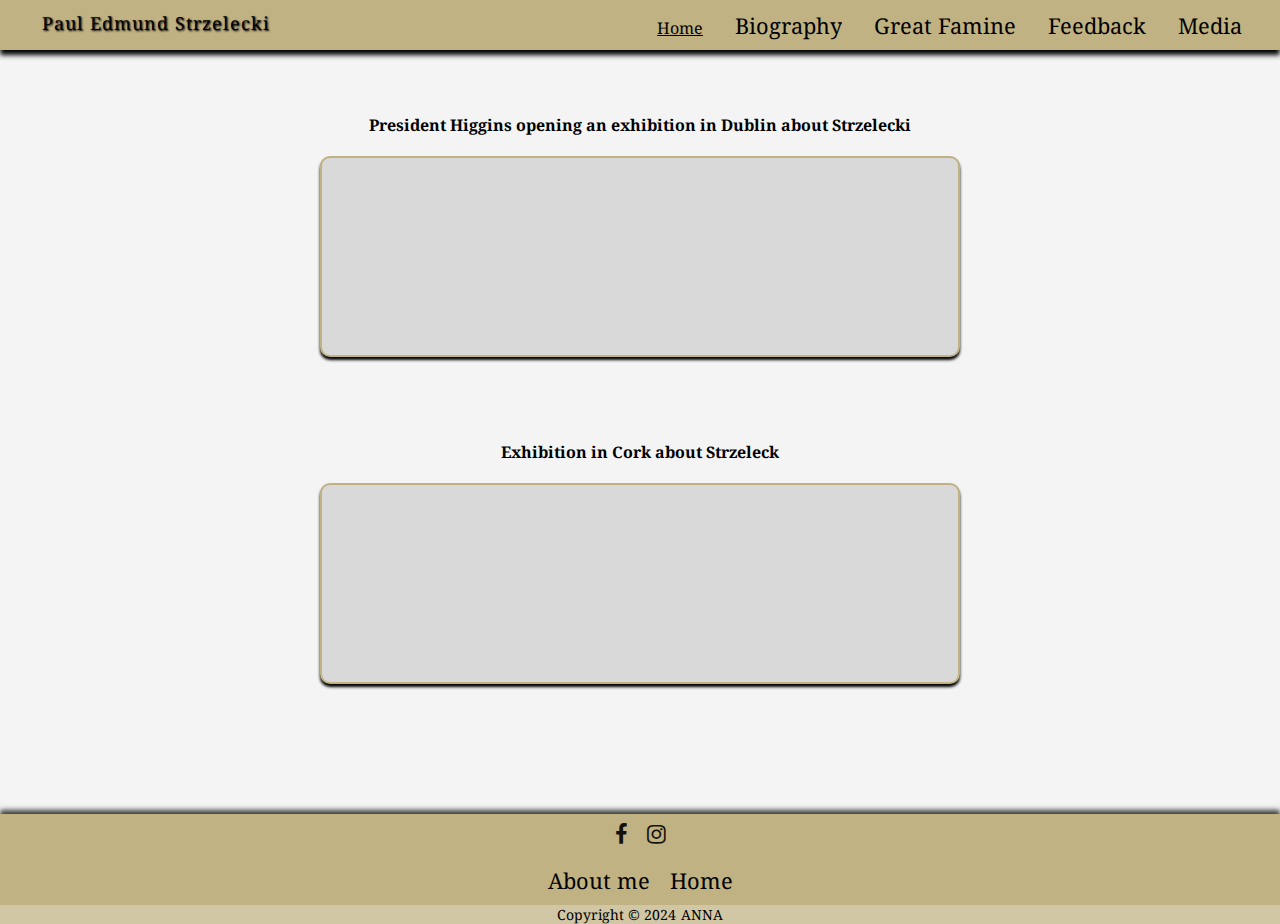
<file: media.html>
<!DOCTYPE html>
<html lang="en">
  <head>
    <meta charset="UTF-8">
    <meta http-equiv="X-UA-Compatible" content="IE=edge" />
    <meta name="viewport" content="width=device-width, initial-scale=1.0"/>
    <!-- Title -->
    <title>Paul Edmund Strzelecki (1797-1873)</title>
    <!-- Favicon -->
    <link
      rel="apple-touch-icon"
      sizes="180x180"
      href="assets/favicon/apple-touch-icon.png"/>
    <link
      rel="icon"
      type="image/png"
      sizes="32x32"
      href="assets/favicon/favicon-32x32.png"/>
    <link
      rel="icon"
      type="image/png"
      sizes="16x16"
      href="assets/favicon/favicon-16x16.png"/>
    <link
      rel="icon"
      type="image/png"
      sizes="512x512"
      href="assets/favicon/android-chrome-512x512.png"/>
    <link
      rel="icon"
      type="image/png"
      sizes="192x192"
      href="assets/favicon/android-chrome-192x192.png"/>

    <!-- Meta tags -->
    <meta
      name="keywords"
      content="Pawel Strzelecki, Paul Strzelecki, Great Famine, Famine, Great Hunger, Irish Potato Famine, explorer, traveler, "/>
    <meta
      name="description"
      content="Paul Strzelecki. A history of one of the
        greatest travellers and philantropists in the history of the world"/>

    <!-- Add icons and logos library -->
    <link
      rel="stylesheet"
      href="https://cdnjs.cloudflare.com/ajax/libs/font-awesome/4.7.0/css/font-awesome.min.css"/>
    <!-- Link stylesheet-->

    <link rel="stylesheet" href="assets/css/style.css"/>
  </head>

  <body>
    <!-- Wrapper for navbar and main 
        content -->
    <div class="wrapper">
      <!-- Header -->
      <header class="header">
        <!-- logo -->
        <div class="logo">Paul Edmund Strzelecki</div>
        <!-- menu toggle -->
        <input id="menu-toggle" type="checkbox" />
        <label class="menu-button-container" for="menu-toggle">
          <span class="menu-button"></span
        ></label>
        <!-- navbar -->
        <ul class="menu">
          <li>
            <a href="index.html" id="home" class="active">Home</a>
          </li>
          <li>
            <a href="biography.html"  class="ahref">Biography</a>
          </li>
          <li>
            <a href="greatfamine.html"  class="ahref">Great Famine</a>
          </li>
          <li>
            <a href="leavefeedback.html"  class="ahref"
              >Feedback</a
            >
          </li>
          <li>
            <a href="media.html"  class="ahref">Media</a>
          </li>
        </ul>
      </header>

      <!-- video -->

    <h4 class="h4-media">President Higgins opening an exhibition in Dublin about Strzelecki</h4>
    <div class="main-content-video">
        <br>
        <iframe class="video" src="https://www.youtube.com/embed/XY5iynLKLuY?si=O8R1-PRx3DR0UDql"
          title="YouTube video player"
          allow="accelerometer; autoplay; clipboard-write; encrypted-media; gyroscope; picture-in-picture; web-share"
          allowfullscreen
        ></iframe>
      </div>

    <h4 class="h4-media">Exhibition in Cork about Strzeleck</h4>
        <div class="main-content-video">
        <br />
        <iframe class="video"
        src="https://www.youtube.com/embed/G33KVbhBizo?si=VoYIdKx7MyKpK4kS"
          title="YouTube video player"
          allow="accelerometer; autoplay; clipboard-write; encrypted-media; gyroscope; picture-in-picture; web-share"
          allowfullscreen></iframe>
      </div>

    </div>

    <!-- footer-->
    <div class="footer">
      <!-- footer container -->
      <div class="footerContainer">
        <!-- social icons in the footer -->
        <div class="socialIcons">
          <a href="https://www.facebook.com/" target="_blank"
            ><i class="fa fa-facebook" style="color: #000000"></i
          ></a>
          <a href="https://www.instagram.com/" target="_blank"
            ><i class="fa fa-instagram" style="color: #000000"></i
          ></a>
        </div>
      </div>
      <!-- footer navigation-->
      <div class="footerNav">
        <ul>
          <li><a href="aboutme.html" target="_blank">About me</a></li>
          <li><a href="#home">Home</a></li>
        </ul>
      </div>
      <!-- footer bottom -->
      <div class="footerBottom">
        <p>Copyright &copy; 2024</p>
        <p id="designer">Anna</p>
      </div>
    </div>
  </body>
</html>
</file>
<file: assets/css/style.css>
/* Import font for the website */
@import url('https://fonts.googleapis.com/css2?family=Noto+Serif:wght@200&display=swap');

/*overriding default styles added by the browser */
* {
    padding: 0;
    margin: 0;
    box-sizing: border-box;
}

* html {
    height: 100%;
    box-sizing: border-box;
}

/*body*/
body {

    color: black;
    font-family: 'Noto Serif', serif;
    background-color: #f4f4f4;
    font-size: 16px;
    margin: 0;
    min-height: 100vh;
    min-width: 100vw;
    box-sizing: inherit;
    display: flex;
    flex-direction: column;
    
}

/* wrapper */
.wrapper {
    align-items: center;
    text-align: center;
    min-height: 100%;
    padding-bottom: 110px;
    flex: 1;
    justify-content: center;
}

/* initial size of elements inside of wrapper */
.wrapper>* {
    flex: 1 100%;
}

/* header */
.header {
    width: 100%;
    background: #C0B283;
    box-shadow: 0 5px 5px black;
    display: flex;
    flex-direction: row;
    justify-content: space-between;
    align-items: center;
    height: 50px;
    padding: 1em;
    font-size: calc(1vw + 1vh);
}

/* logo */
.logo {
    text-align: center;
    text-shadow: 1px 1px 2px;
    padding: 20px;
    padding-bottom: 25px;
    letter-spacing: 1px;
    font-size: 1.125rem;
   
}

/* menu inside of header */
.menu {
    display: flex;
    flex-direction: row;
    list-style-type: none;
    margin: 0;
    padding: 0;
    background-color: #C0B283;
}



.menu a.active {
    text-decoration-line: underline;
    font-size: 1rem;
    
}

.menu a {
    text-decoration: none;
    color: black;
}



.menu>li {
    margin: 0 1rem;
    overflow: hidden;
}

/* menu button */
.menu-button {
    background-color: #C0B283;
}

/* button container */
.menu-button-container {
    display: none;
    height: 100%;
    width: 30px;
    cursor: pointer;
    flex-direction: column;
    justify-content: center;
    align-items: center;
}

/* toggle menu */
#menu-toggle {
    display: none;
}

/* toggle button */
.menu-button,
.menu-button::before,
.menu-button::after {
    display: block;
    background-color: black;
    position: absolute;
    height: 4px;
    width: 30px;
    transition: transform 400ms cubic-bezier(0.23, 1, 0.32, 1);
    border-radius: 2px;
}

.menu-button::before {
    content: '';
    margin-top: -8px;
}

.menu-button::after {
    content: '';
    margin-top: 8px;
}

#menu-toggle:checked+.menu-button-container .menu-button::before {
    margin-top: 0px;
    transform: rotate(405deg);
}

#menu-toggle:checked+.menu-button-container .menu-button::after {
    margin-top: 0px;
    transform: rotate(-405deg);
}



/* remove underlines from hyperlinks*/
.menu a {
    text-decoration: none;
    color: black;
}

/* add style when hover */
.navbar-link:hover {
    transform: translateY(-10px);
}

/* generic styles for image */
.image {
    padding: 0.5%;
    margin-top: 20px;
    margin-bottom: 20px;
}

/* picture-1 in index.html */
#picture-1 {
    border-radius: 5%;
    background-color: #d9d9d9;
    box-shadow: 0 5px 5px black;
    width: 200px;
    height: 230px;
}

/* picture-2 in biography.html */
#picture-2 {
    border-radius: 5%;
    background-color: #d9d9d9;
    box-shadow: 0 5px 5px black;
    width: 70vw;
    height: auto;
}

/* world tour of map */
#world-tour-map-image {
    width: 44vw;
    height: auto;
    float: left;
    padding-right: 1vw;
    padding-bottom: 0;
    padding-left: 3vw;
    padding-top: 0;
}

/* Great Famine Monument*/
#great-famine-picture {
    border-radius: 5%;
    background-color: #d9d9d9;
    box-shadow: 0 5px 5px black;
    width: 68vw;
    height: auto;
}

/*Video */
.video {
    height: auto;
    border: 0px solid transparent;
    width:40vw;
}

/* h4 in media.html */
.h4-media {
    padding-top: 5vw;

}

/* feedback */
#feedback {
        margin-top: 40px;
}

/* Container for Videos*/
.main-content-video {
    background-color: #d9d9d9;
    width: 50vw;
    height: auto;
    font-size: 16px;
    border: 2px solid #c0b283;
    border-radius: 10px;
    margin: 20px auto;
    padding: 10px;
    box-shadow: 0 3px 3px black;
}

/* Main content with info about Strzelecki*/
.main-content {
    background-color: #d9d9d9;
    width: 70%;
    height: auto;
    font-size: 16px;
    border: 2px solid #c0b283;
    border-radius: 10px;
    margin: 20px auto;
    padding: 10px;
    box-shadow: 0 3px 3px black;
}

/* Paragraph */
.main-content .paragraph {
    text-align: justify;
    padding: 5%;
    letter-spacing: 1px;
    line-height: 1.5;
}

/* figcaption */
figcaption {
    font-size: 10px;
}

/* footer */
.footer {
    background-color: #C0B283;
    box-shadow: 0px -4px 5px 0px rgba(0, 0, 0, 0.75);
    left: 0;
    bottom: 0;
    right: 0;
    height: 110px;
    width: 100%;
    flex: 1;
}

/* social icons inside of the footer */
.socialIcons {
    display: flex;
    justify-content: center;
    font-size: 14px;
}

.socialIcons a {
    text-decoration: none;
    padding: 5px;
    margin: 5px;
    border-radius: 50%;
    transition: 0.5s;
}

.socialIcons a:hover {
    transform: translateY(-10px);
}

.socialIcons a i {
    font-size: calc(1vw + 1vh);
    color: #C0B283;
    opacity: 0.9;
}

/* footer navigator */
.footerNav a {
    text-decoration: none;
    color: black;
    font-size: calc(1vw + 1vh);
}

.footerNav ul {
    display: flex;
    justify-content: center;
}

.footerNav li {
    list-style: none;
    margin: 10px;
}

.footerNav a {
    text-decoration: none;
}

.footerNav li:hover {
    transform: translateY(-10px);
}

/* footer bottom */
.footerBottom {
    display: flex;
    justify-content: center;
    background-color: #d1c7a5;
    text-align: center;
    font-size: 14px;
    width: 100%;
}

#designer {
    text-transform: uppercase;
    padding-left: 5px;
    font-size: 14px;
}

/* Media queries for screen max-width: 600px */

@media screen and (max-width: 600px) {
    #picture-1 {
        border-radius: 5%;
        background-color: #d9d9d9;
        box-shadow: 0 3px 3px black;
        width: 180px;
        height: 190px;
    }

    .menu-button-container {
        display: flex;
    }

    .menu {
        position: absolute;
        top: 0;
        margin-top: 50px;
        left: 0;
        flex-direction: column;
        width: 100%;
        justify-content: center;
        align-items: center;
    }

    #menu-toggle~.menu li {
        height: 0;
        margin: 0;
        padding: 0;
        border: 0;
        transition: height 400ms cubic-bezier(0.23, 1, 0.32, 1);
    }

    #menu-toggle:checked~.menu li {
        border: 1px solid #333;
        height: 2.5em;
        padding: 0.5em;
        transition: height 400ms cubic-bezier(0.23, 1, 0.32, 1);
        background-color: white;
    }

    .menu>li {
        display: flex;
        justify-content: center;
        margin: 0;
        padding: 0.5em 0;
        width: 100%;
        color: white;
        background-color: #222;
    }

    .menu>li:not(:last-child) {
        border-bottom: 1px solid #444;
    }

}

/* Media queries for devices with <= 700px */
@media (max-width: 700px) {

    .footerNav ul {
        flex-direction: column;

    }

    .footerNav ul li {
        width: 100%;
        text-align: center;
        margin: 10px;
    }

    figcaption {
        display: none;
    }
}

/* Large devices (laptops and desktops, 992px and up) */
@media screen and (min-width: 992px) {

    .dropdown_menu {
        display: none;
    }
}
</file>
